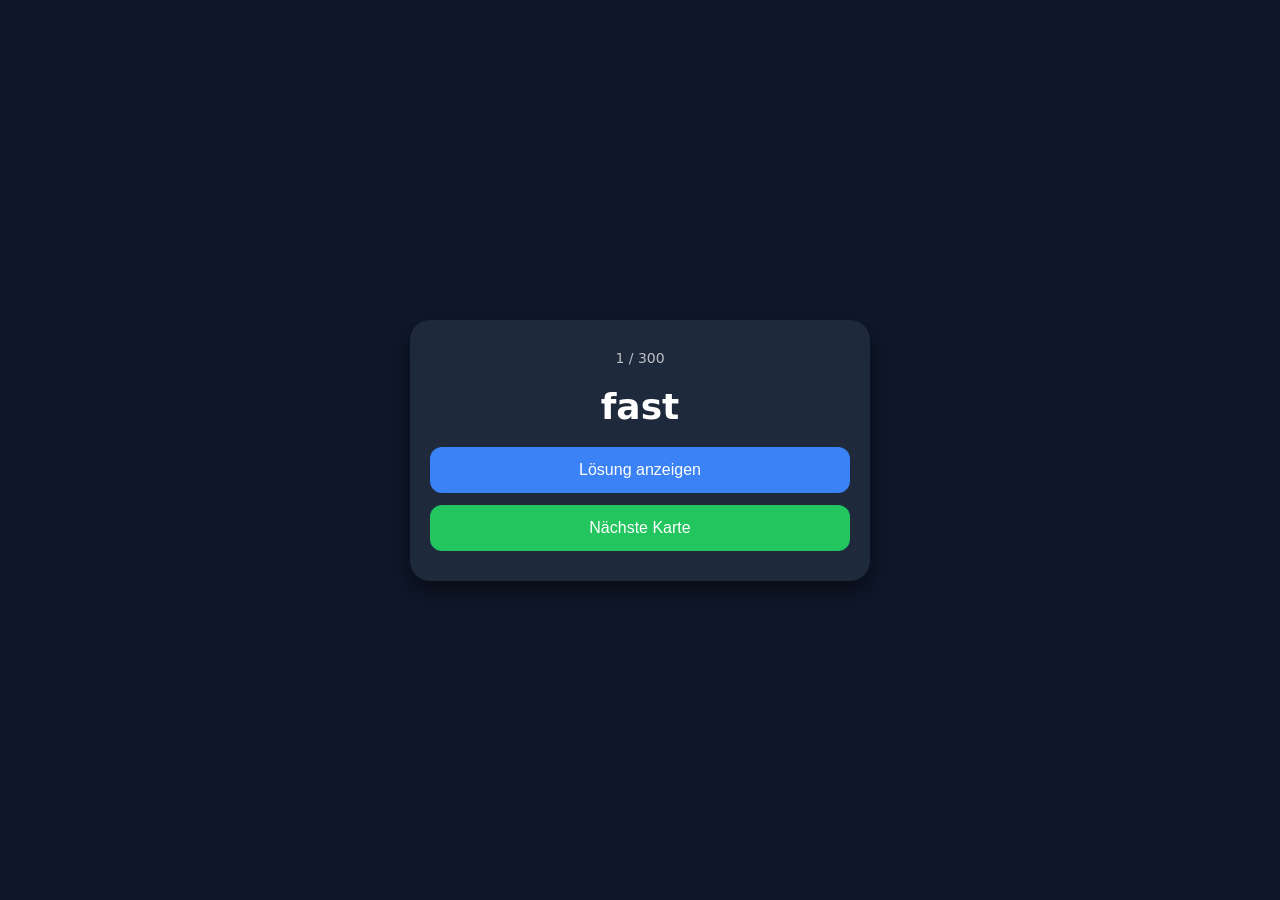
<file: index.html>
<!DOCTYPE html>
<html lang="de">
<head>
<meta charset="UTF-8">
<meta name="viewport" content="width=device-width, initial-scale=1.0">
<title>Comparatives Trainer 300</title>

<style>
body{
font-family:system-ui;
background:#0f172a;
color:white;
display:flex;
justify-content:center;
align-items:center;
height:100vh;
margin:0;
}

.card{
background:#1e293b;
width:90%;
max-width:420px;
border-radius:20px;
padding:30px 20px;
text-align:center;
box-shadow:0 10px 25px rgba(0,0,0,0.5);
}

.progress{
opacity:0.7;
font-size:14px;
}

.word{
font-size:36px;
margin:20px 0;
font-weight:600;
}

.answer{
font-size:22px;
color:#22c55e;
display:none;
margin-bottom:20px;
}

.buttons{
display:flex;
flex-direction:column;
gap:12px;
}

button{
padding:14px;
border:none;
border-radius:12px;
font-size:16px;
cursor:pointer;
}

.show{background:#3b82f6;color:white;}
.next{background:#22c55e;color:white;}

button:active{transform:scale(0.96);}
</style>
</head>

<body>

<div class="card">

<div class="progress" id="progress"></div>
<div class="word" id="word"></div>
<div class="answer" id="answer"></div>

<div class="buttons">
<button class="show" onclick="showAnswer()">Lösung anzeigen</button>
<button class="next" onclick="nextCard()">Nächste Karte</button>
</div>

</div>

<script>

// Basis Wörter
const baseWords = [
"fast","slow","big","small","tall","short","old","young","strong","weak",
"happy","funny","easy","busy","heavy","hot","cold","nice","large","late",
"early","long","wide","dark","bright","clean","dirty","rich","poor","loud",
"quiet","smart","kind","friendly","angry","safe","dangerous","beautiful","interesting","boring",
"expensive","cheap","important","famous","popular","comfortable","difficult","exciting","useful","careful",
"powerful","modern","ancient","colorful","delicious","crowded","noisy","dry","wet","thin",
"thick","soft","hard","warm","cool","fresh","sweet","salty","spicy","tasty",
"healthy","simple","complex","active","lazy","brave","calm","polite","rude","lucky",
"unlucky","helpful","hopeful","careless","creative","curious","generous","serious","fancy","plain",
"proud","shy","lonely","free","full","empty","deep","shallow","sharp","smooth",
"rough","wild","tight","loose","clear","cloudy","rainy","sunny","windy","stormy"
]

// Funktion um comparative zu bilden
function comparative(word){

if(word==="good") return "better – the best"
if(word==="bad") return "worse – the worst"
if(word==="far") return "farther – the farthest"

if(word.endsWith("y")){
let base=word.slice(0,-1)
return base+"ier – the "+base+"iest"
}

if(word.length<=5){
return word+"er – the "+word+"est"
}

return "more "+word+" – the most "+word

}

// 300 Karten generieren
let vocab=[]

for(let i=0;i<300;i++){

let w = baseWords[i % baseWords.length]

vocab.push({
w:w,
a:comparative(w)
})

}

let index=0

const word=document.getElementById("word")
const answer=document.getElementById("answer")
const progress=document.getElementById("progress")

function loadCard(){
word.textContent=vocab[index].w
answer.textContent=vocab[index].a
answer.style.display="none"
progress.textContent=(index+1)+" / "+vocab.length
}

function showAnswer(){
answer.style.display="block"
}

function nextCard(){
index++
if(index>=vocab.length) index=0
loadCard()
}

loadCard()

</script>

</body>
</html>
</file>
